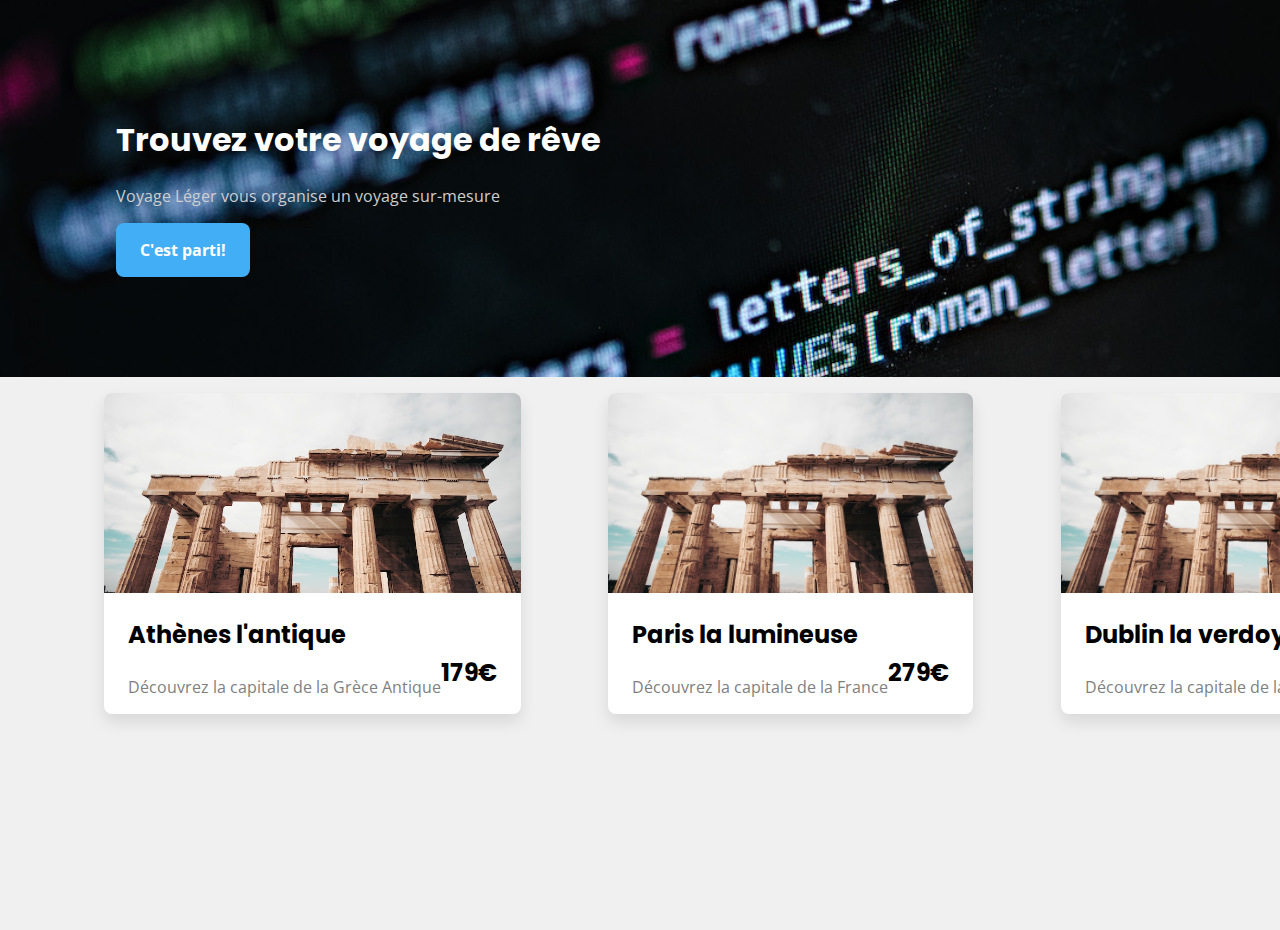
<file: index.html>
<html>
  <head>
    <meta name="viewport" content="width=device-width, initial-scale=1">
    <meta charset="utf-8">
    <title>Combine your components</title>
    <link rel="stylesheet" href="css/style.css">
  </head>

  <body>
    <div class="banner" style="background-image: url('images/background.jpg')">
      <div class="container">
        <h1>Trouvez votre voyage de rêve</h1>
        <p>Voyage Léger vous organise un voyage sur-mesure</p>
        <a href="#" class="btn btn-blue">C'est parti!</a>
      </div>
    </div>

    <div class="container">
      <div class="cards">
        <div class="card-trip">
          <img src="images/athens.jpg" alt="Photo de Athènes">
          <div class="card-trip-bottom">
            <div>
              <h3>Athènes l'antique</h3>
              <p>Découvrez la capitale de la Grèce Antique</p>
            </div>
            <h3>179€</h3>
          </div>
        </div>
        <div class="card-trip">
          <img src="images/athens.jpg" alt="Photo de Paris">
          <div class="card-trip-bottom">
            <div>
              <h3>Paris la lumineuse</h3>
              <p>Découvrez la capitale de la France</p>
            </div>
            <h3>279€</h3>
          </div>
        </div>
        <div class="card-trip">
          <img src="images/athens.jpg" alt="Photo de Dublin">
          <div class="card-trip-bottom">
            <div>
              <h3>Dublin la verdoyante</h3>
              <p>Découvrez la capitale de la Bière</p>
            </div>
            <h3>379€</h3>
          </div>
        </div>
      </div>
    </div>

    <!-- TODO: Use your components to create a simple landing page -->

  </body>

</html>
</file>
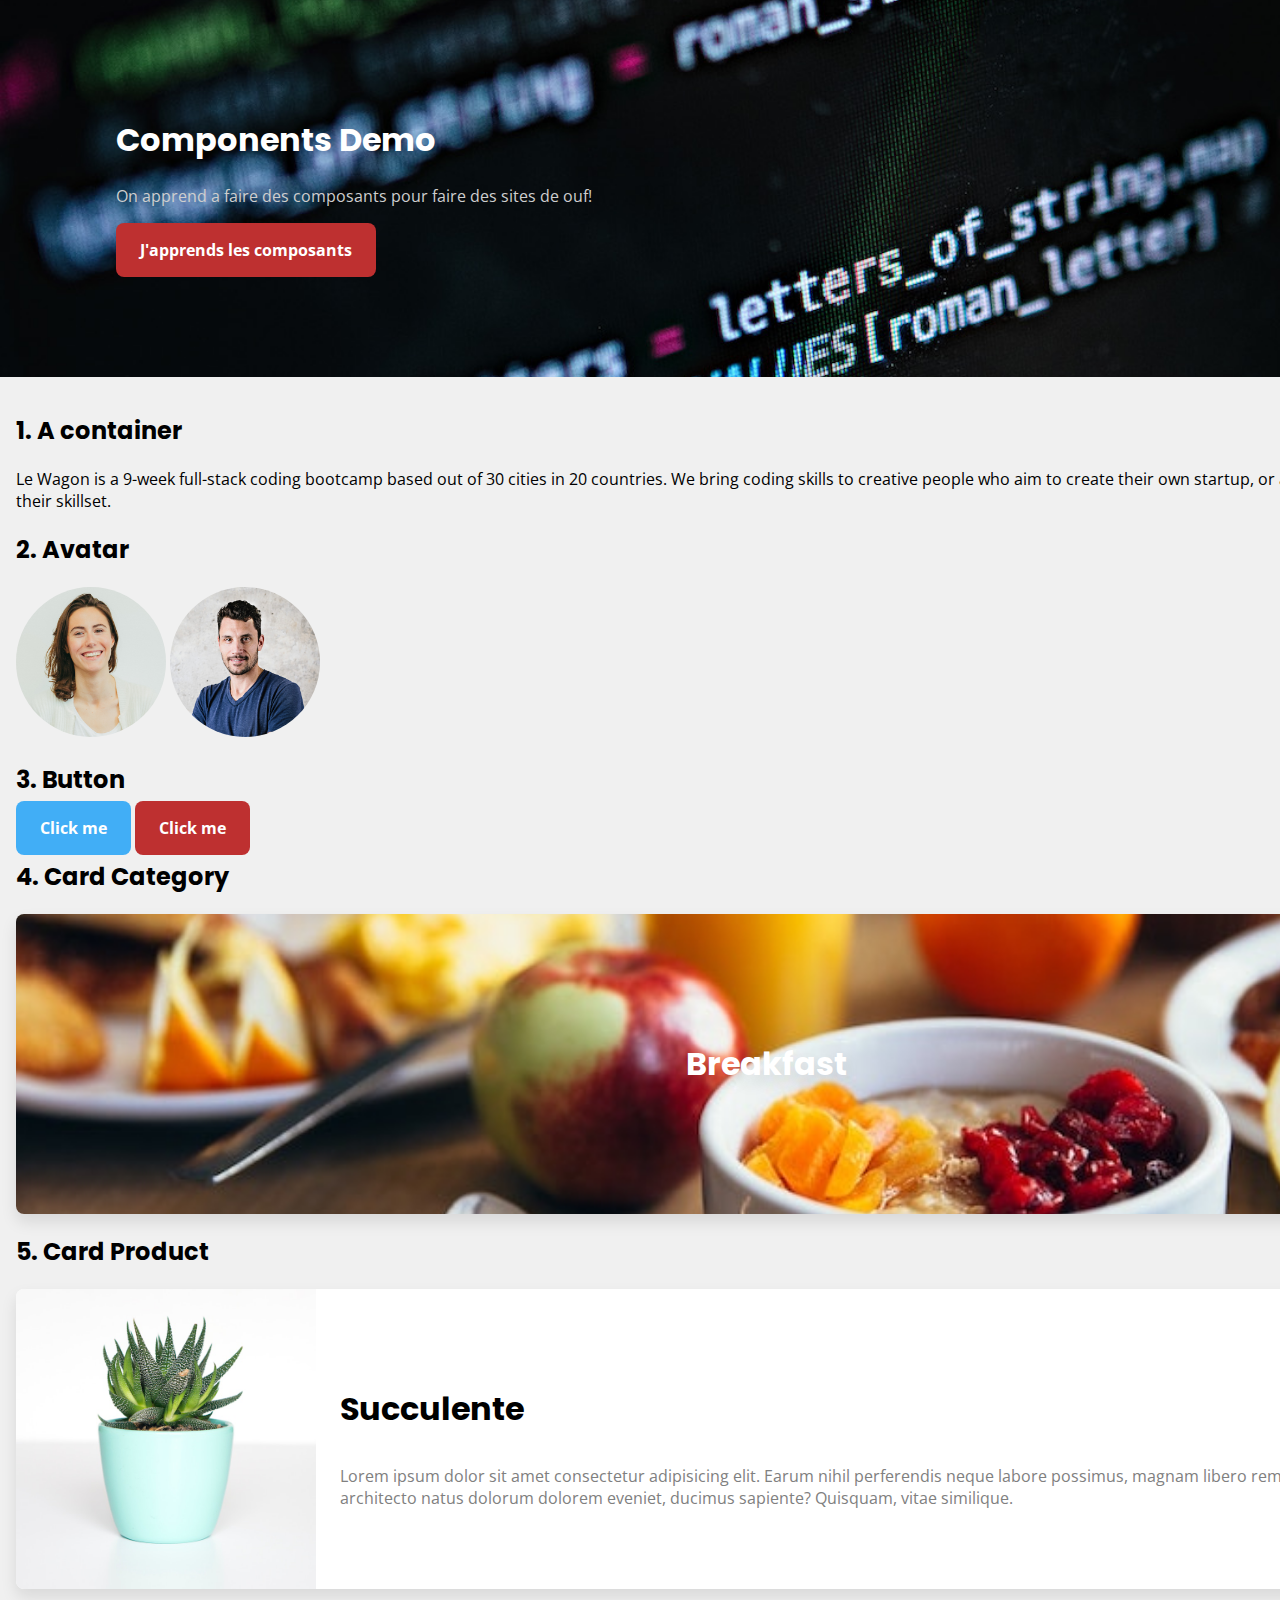
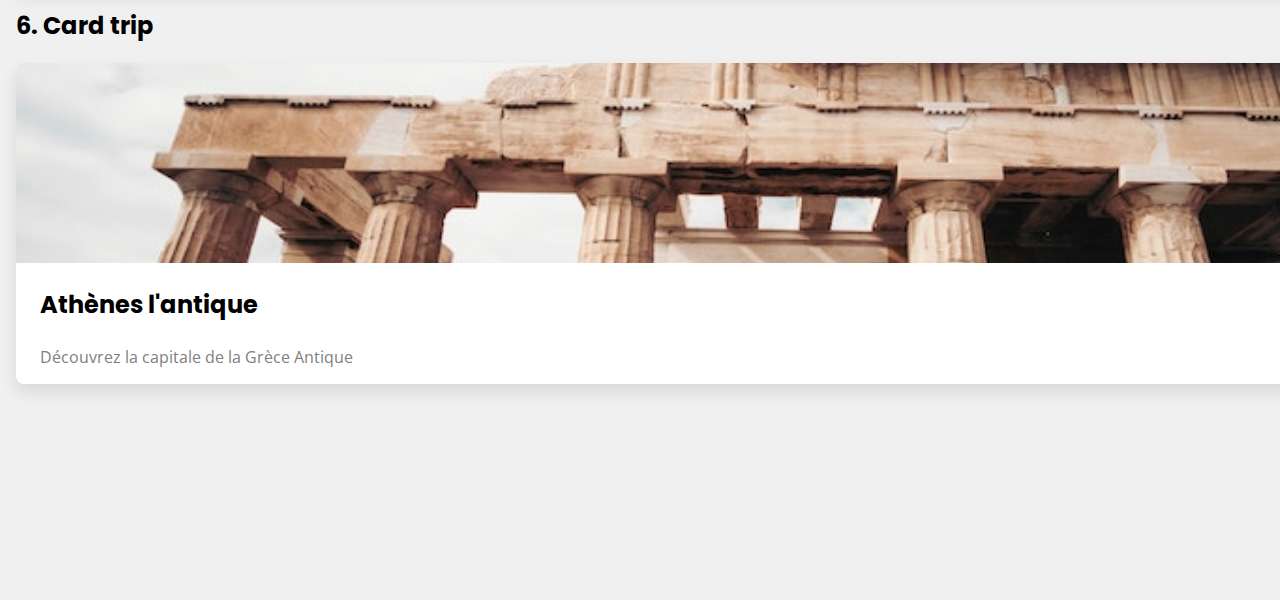
<file: components.html>
<html>
  <head>
    <meta name="viewport" content="width=device-width, initial-scale=1">
    <meta charset="utf-8">
    <title>Components demo</title>

    <link rel="stylesheet" href="css/style.css">
  </head>

  <body>

    <div class="banner" style="background-image: url('images/background.jpg');">
      <div class="container">
        <h1>Components Demo</h1>
        <p>On apprend a faire des composants pour faire des sites de ouf!</p>
        <a href="#" class="btn btn-red">J'apprends les composants</a>
      </div>
    </div>
    <div class="container">
      <!-- TODO: live-code your components -->
      <h2>1. A container</h2>
      <p>Le Wagon is a 9-week full-stack coding bootcamp based out of 30 cities in 20 countries. We bring coding skills to creative people who aim to create their own startup, or add a technical know-how to their skillset.</p>

      <h2>2. Avatar</h2>
      <img src="/images/alice.jpg" alt="Photo de Alice" class="avatar">
      <img src="/images/kevin.jpg" alt="Photo de Kevin" class="avatar">

      <h2>3. Button</h2>
        <a href="#" class="btn btn-blue">Click me</a>
        <a href="#" class="btn btn-red">Click me</a>

      <h2>4. Card Category</h2>
      <div class="card-category" style="background-image: url('images/breakfast.jpg');">
        <h3>Breakfast</h3>
      </div>

      <h2>5. Card Product</h2>
      <div class="card-product">
        <img src="images/plant.jpg" alt="Succulente">
        <div class="card-product-description">
          <h3>Succulente</h3>
          <p>Lorem ipsum dolor sit amet consectetur adipisicing elit. Earum nihil perferendis neque labore possimus, magnam libero rem repudiandae harum culpa architecto natus dolorum dolorem eveniet, ducimus sapiente? Quisquam, vitae similique.</p>
        </div>
      </div>

      <h2>6. Card trip</h2>
      <div class="card-trip">
        <img src="images/athens.jpg" alt="Photo de Athènes">
        <div class="card-trip-bottom">
          <div>
            <h3>Athènes l'antique</h3>
            <p>Découvrez la capitale de la Grèce Antique</p>
          </div>
          <h3>179€</h3>
        </div>
      </div>

    </div>
  </body>
</html>
</file>
<file: css/style.css>
/* --- Google Fonts --- */
@import url("http://fonts.googleapis.com/css?family=Open+Sans:400,300,700|Poppins:400,700");

/* --- Components design --- */
@import url("components/container.css");
@import url("components/avatar.css");
@import url("components/button.css");
@import url("components/banner.css");
@import url("components/card-category.css");
@import url("components/card-product.css");
@import url("components/card-trip.css");
/* TODO: import new components */

/* --- Fonts & colors --- */
body {
  font-family: "Open Sans", "Helvetica", "sans-serif";
  padding-bottom: 200px;
  margin: 0;
  background-color: rgb(240,240,240);
}
h1, h2, h3 {
  font-family: "Poppins", "sans-serif";
}

.text-center {
  text-align: center;
}

.cards {
  display: flex;
  justify-content: space-evenly;
}
</file>
